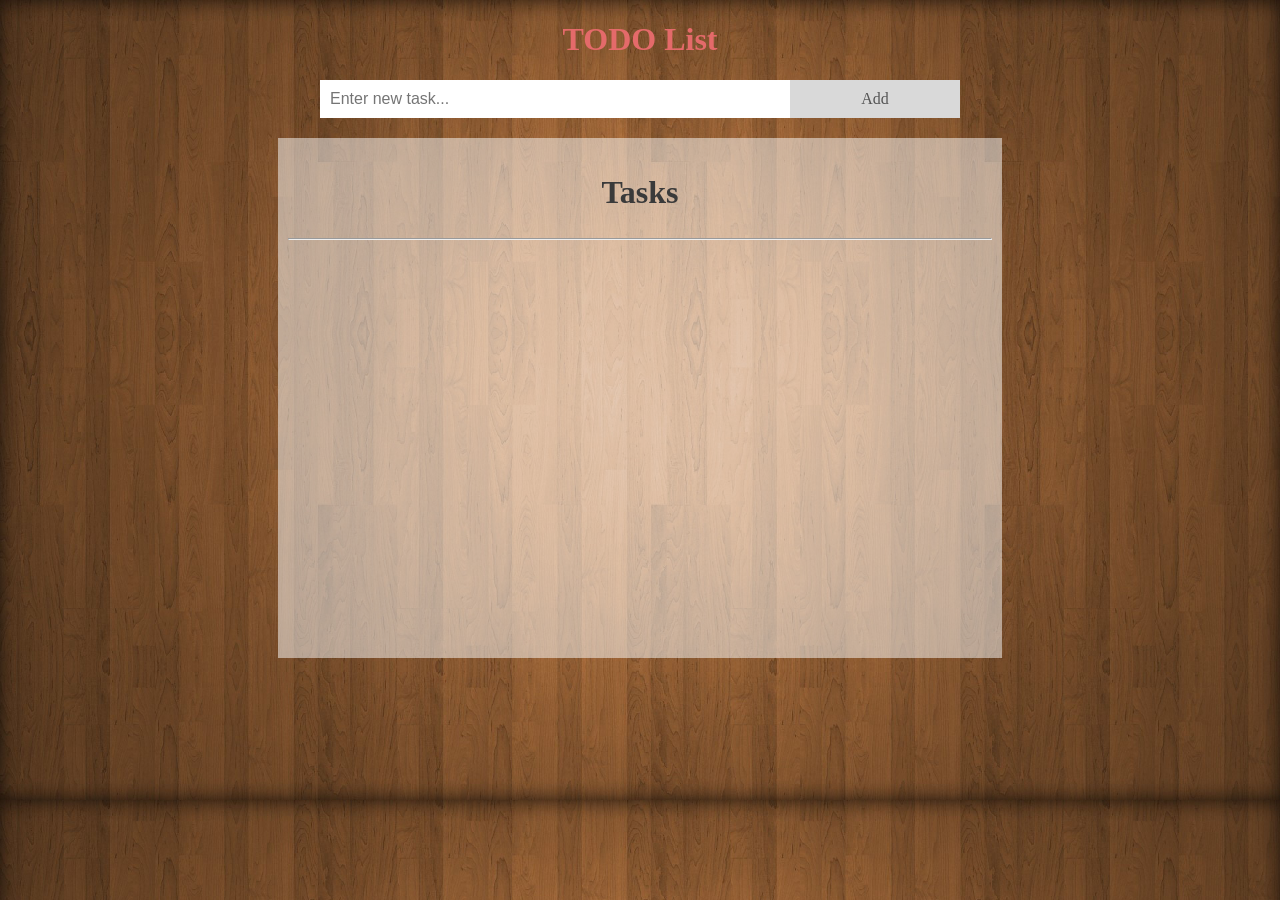
<file: LGM-WEB-Task_1_Todo_List/index.html>
<!DOCTYPE html>
<html lang="en">

<head>
    <meta charset="UTF-8">
    <meta http-equiv="X-UA-Compatible" content="IE=edge">
    <meta name="viewport" content="width=device-width, initial-scale=1.0">
    <link rel="stylesheet" href="style.css">
    <title>TODO</title>
</head>

<body>
    <div id="header">
        <h1>
            TODO List
        </h1>

        <div id="taskBar">
            <input type="text" id="textInput" placeholder="Enter new task...">
            <div onclick="newTask()" id="addBtn">Add</div>
        </div>
    </div>

    <div id = "wrapper">
        <h2>Tasks</h2>
        <hr>
        <table id="tasks">
        </table>
    </div>
    <script src="index.js"></script>
</body>

</html>
</file>
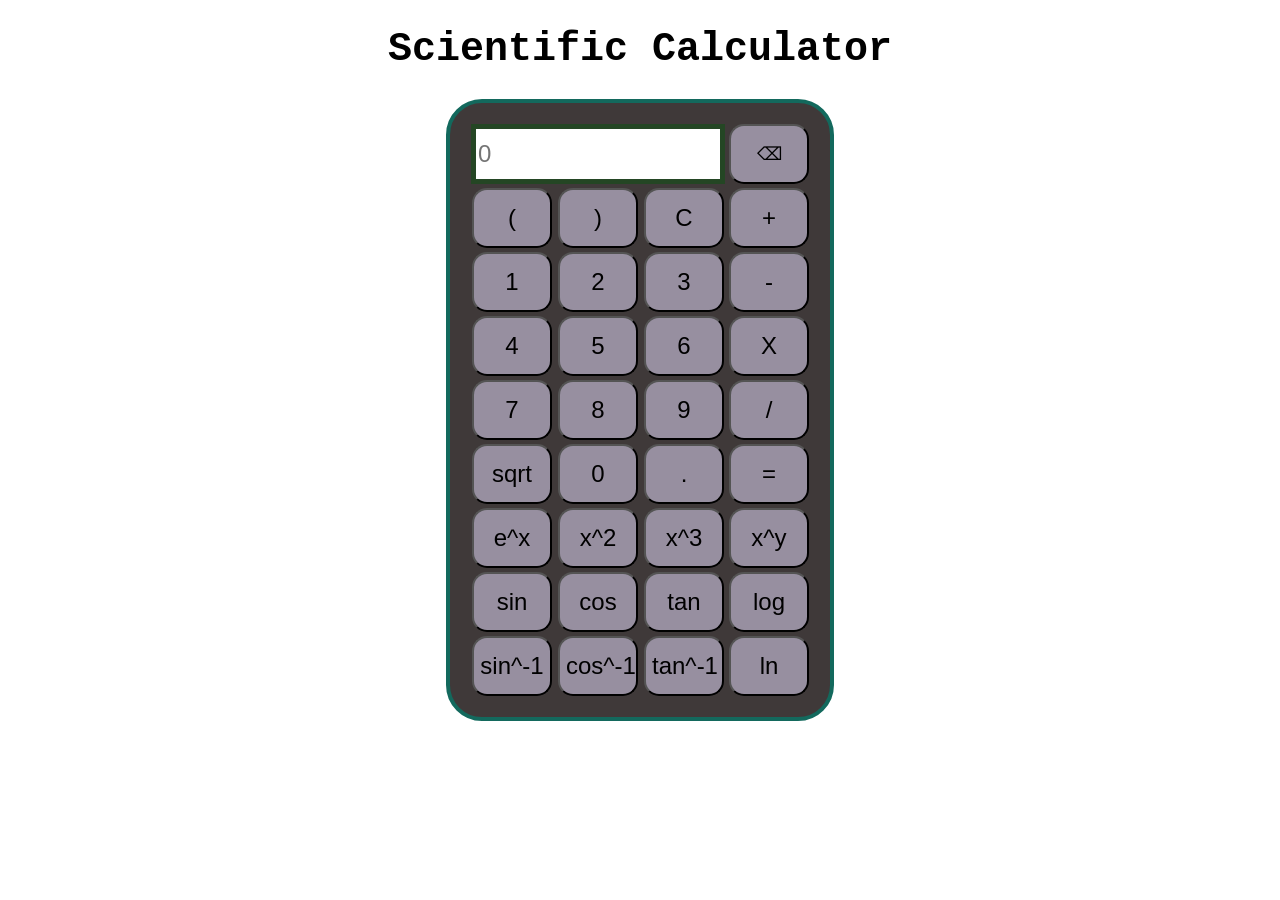
<file: LGM-WEB-Task_2_Calculator/calculator.html>
<!DOCTYPE html>
<html lang="en">

<head>
    <meta charset="UTF-8">
    <meta name="viewport" content="width=device-width, initial-scale=1.0">
    <meta http-equiv="X-UA-Compatible" content="ie=edge">
    <link rel="stylesheet" href="style.css">
    <title>Calculator</title>
</head>

<body>
    <div class="container">
        <h1>Scientific Calculator</h1>

        <div class="calculator">
            <table>
                <tr>
                    <td colspan="3"><input type="text"  id="screen" placeholder="0"></td>
                    <td colspan="1"><button id="backspace">⌫</button></td>
                </tr>
                <tr>
                    <td><button>(</button></td>
                    <td><button>)</button></td>
                    <td><button>C</button></td>
                    <td><button>+</button></td>
                </tr>
                <tr>
                    <td><button>1</button></td>
                    <td><button>2</button></td>
                    <td><button>3</button></td>
                    <td><button>-</button></td>
                </tr>
                <tr>
                    <td><button>4</button></td>
                    <td><button>5</button></td>
                    <td><button>6</button></td>
                    <td><button>X</button></td>
                </tr>
                <tr>
                    <td><button>7</button></td>
                    <td><button>8</button></td>
                    <td><button>9</button></td>
                    <td><button>/</button></td>
                </tr>
                <tr>
                    <td><button>sqrt</button></td>
                    <td><button>0</button></td>
                    <td><button>.</button></td>
                    <td><button>=</button></td>
                </tr>
                <tr>
                    <td><button>e^x</button></td>
                    <td><button>x^2</button></td>
                    <td><button>x^3</button></td>
                    <td><button>x^y</button></td>
                </tr>
                <tr>
                    <td><button>sin</button></td>
                    <td><button>cos</button></td>
                    <td><button>tan</button></td>
                    <td><button>log</button></td>
                </tr>
                <tr>
                    <td><button>sin^-1</button></td>
                    <td><button>cos^-1</button></td>
                    <td><button>tan^-1</button></td>
                    <td><button>ln</button></td>
                </tr>
            </table>
        </div>
    </div>

</body>
<script src="index.js"></script>

</html>
</file>
<file: LGM-WEB-Task_1_Todo_List/style.css>
body {
    margin: 0;
    background-image: url("desk_background.jpg");
    background-size: cover;
}

#header {
    margin-top: 0;
    text-align: center;
}

h1 {
    color: rgb(228, 106, 106);
}

h2 {
    font-size: 32px;
    text-align: center;
    color: rgb(58, 58, 58);
}

#taskBar {
    background-color: aqua;
    margin: auto;
    width: 50%;
    display: flex;
}

#textInput {
    margin: 0;
    border: none;
    border-radius: 0;
    width: 75%;
    padding: 10px;
    float: left;
    font-size: 16px;
}

#addBtn {
    padding: 10px;
    width: 25%;
    background: #d9d9d9;
    color: #555;
    text-align: center;
    font-size: 16px;
    cursor: pointer;
}

#addBtn:hover {
    color:rgb(232, 244, 255);
    background-color: #333;
}

#wrapper {
    margin: auto;
    margin-top: 20px;
    background-color: rgba(255, 255, 255, 0.5);
    width: 55%;
    min-height: 500px;
    padding: 10px;
}

#tasks {
    /* margin: auto; */
    width: 100%;
    border: 0;
    /* border-collapse: collapse; */
}

tr {
    border: 0;
    background-color: rgb(232, 244, 255);
}

td {
    border-radius: 15px;
    user-select: none;
    
}

.checked_task {
    background-color: rgb(129, 207, 129);
    padding-left: 25px;
}

.unchecked_task {
    padding-left: 25px;
}

.close {
    width: 10%;
    text-align: center;
    color: rgb(200, 0, 0);
    padding: 5px 10px 5px 10px;
    background-color: #999;
}

.close:hover {
    cursor: pointer;
    background-color: rgb(200, 0, 0);
    color: rgb(232, 244, 255);
}
</file>
<file: LGM-WEB-Task_2_Calculator/style.css>
.container{
    text-align: center;
}
table{
    margin: auto;
}

input{
    border: 5px solid #244624;
    font-size: 24px;
    height: 48px;
    width: 240px;
}

button{
    border-radius: 15px;
    font-size: 24px;
    background: #978fa0;
    width: 80px;
    height: 60px;
}

#backspace{
    font-size: 18px;
}

.calculator{ 
    border: 4px solid #13695d;
    background-color: rgb(63, 57, 57);
    padding: 18px;
    border-radius: 36px;
    display: inline-block;
    
}

h1{
    font-size: 40px;
    font-family: 'Courier New', Courier, monospace;
}
</file>
